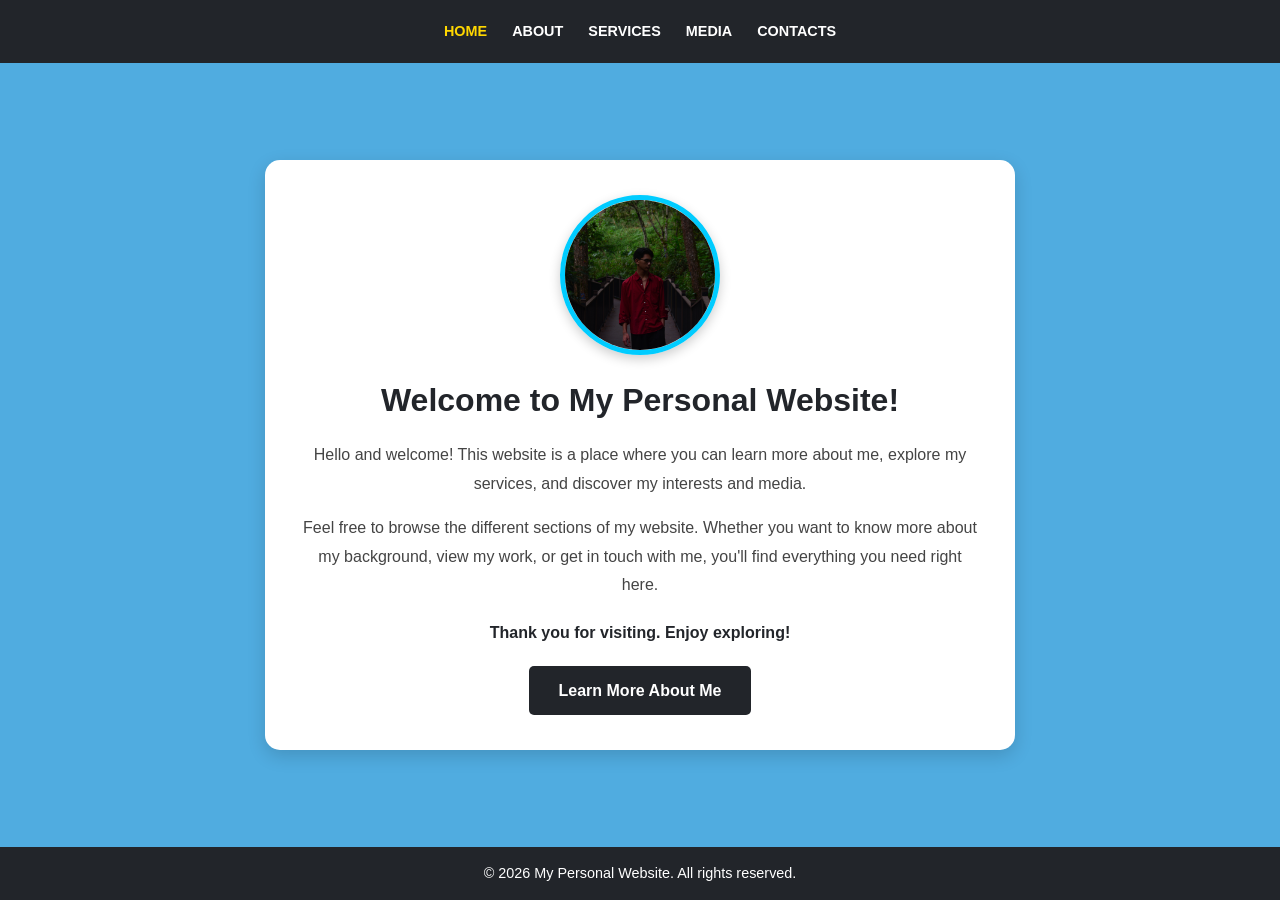
<file: index.html>
<!DOCTYPE html>
<html lang="en">
<head>
    <meta charset="UTF-8">
    <meta name="viewport" content="width=device-width, initial-scale=1.0">
    <link rel="stylesheet" href="styles.css">
    <title>Home | My Personal Website</title>
</head>
<body>

    <header class="header">
        <nav aria-label="Main navigation">
            <a href="index.html" aria-current="page">Home</a>
            <a href="about.html">About</a>
            <a href="services.html">Services</a>
            <a href="media.html">Media</a>
            <a href="contact.html">Contacts</a>
        </nav>
    </header>

    <main>
        <section class="welcome-section">
            <div class="profile-container">
                <img src="vlad.JPG"
                     alt="My profile picture"
                     class="profile-img">
            </div>

            <h1>Welcome to My Personal Website!</h1>

            <p class="welcome-text">
                Hello and welcome!
                This website is a place where you can learn more
                about me, explore my services, and discover my
                interests and media.
            </p>

            <p class="welcome-text">
                Feel free to browse the different sections of my
                website. Whether you want to know more about my
                background, view my work, or get in touch with me,
                you'll find everything you need right here.
            </p>

            <p class="welcome-message">
                Thank you for visiting. Enjoy exploring!
            </p>

            <a href="about.html" class="cta-btn">Learn More About Me</a>
        </section>
    </main>

    <footer>
        <p>&copy; 2026 My Personal Website. All rights reserved.</p>
    </footer>

</body>
</html>
</file>
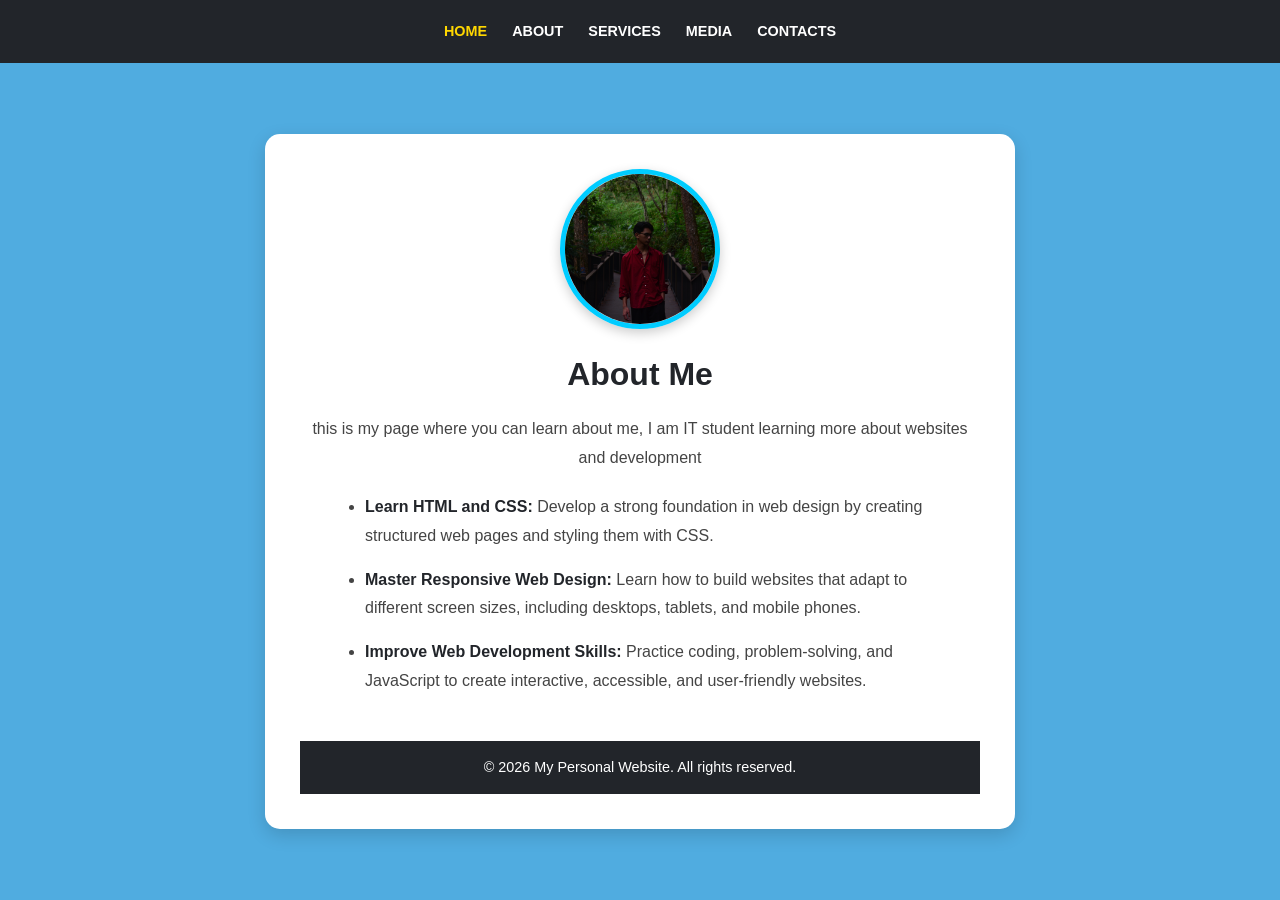
<file: about.html>
<!DOCTYPE html>
<html lang="en">
<head>
    <meta charset="UTF-8">
    <meta name="viewport" content="width=device-width, initial-scale=1.0">
    <link rel="stylesheet" href="styles.css">
    <title>about</title>
</head>
<body>
     <header class="header">
        <nav aria-label="Main navigation">
            <a href="index.html" aria-current="page">Home</a>
            <a href="about.html">About</a>
            <a href="services.html">Services</a>
            <a href="media.html">Media</a>
            <a href="contact.html">Contacts</a>
        </nav>
    </header>

    <main>
        <section class="welcome-section">
            <div class="profile-container">
                <img src="vlad.JPG"
                     alt="My profile picture"
                     class="profile-img">
            </div>
            <h1> About Me</h1>

            <p class="welcome-text">
                this is my page where you can learn about me, 
                I am IT student learning more about websites and development

<ul class="goals-list">
    <li>
        <strong>Learn HTML and CSS:</strong>
        Develop a strong foundation in web design by creating
        structured web pages and styling them with CSS.
    </li>

    <li>
        <strong>Master Responsive Web Design:</strong>
        Learn how to build websites that adapt to different
        screen sizes, including desktops, tablets, and mobile phones.
    </li>

    <li>
        <strong>Improve Web Development Skills:</strong>
        Practice coding, problem-solving, and JavaScript to create
        interactive, accessible, and user-friendly websites.
    </li>
</ul>

<br>

<footer>
        <p>&copy; 2026 My Personal Website. All rights reserved.</p>
    </footer>


</body>
</html>
</file>
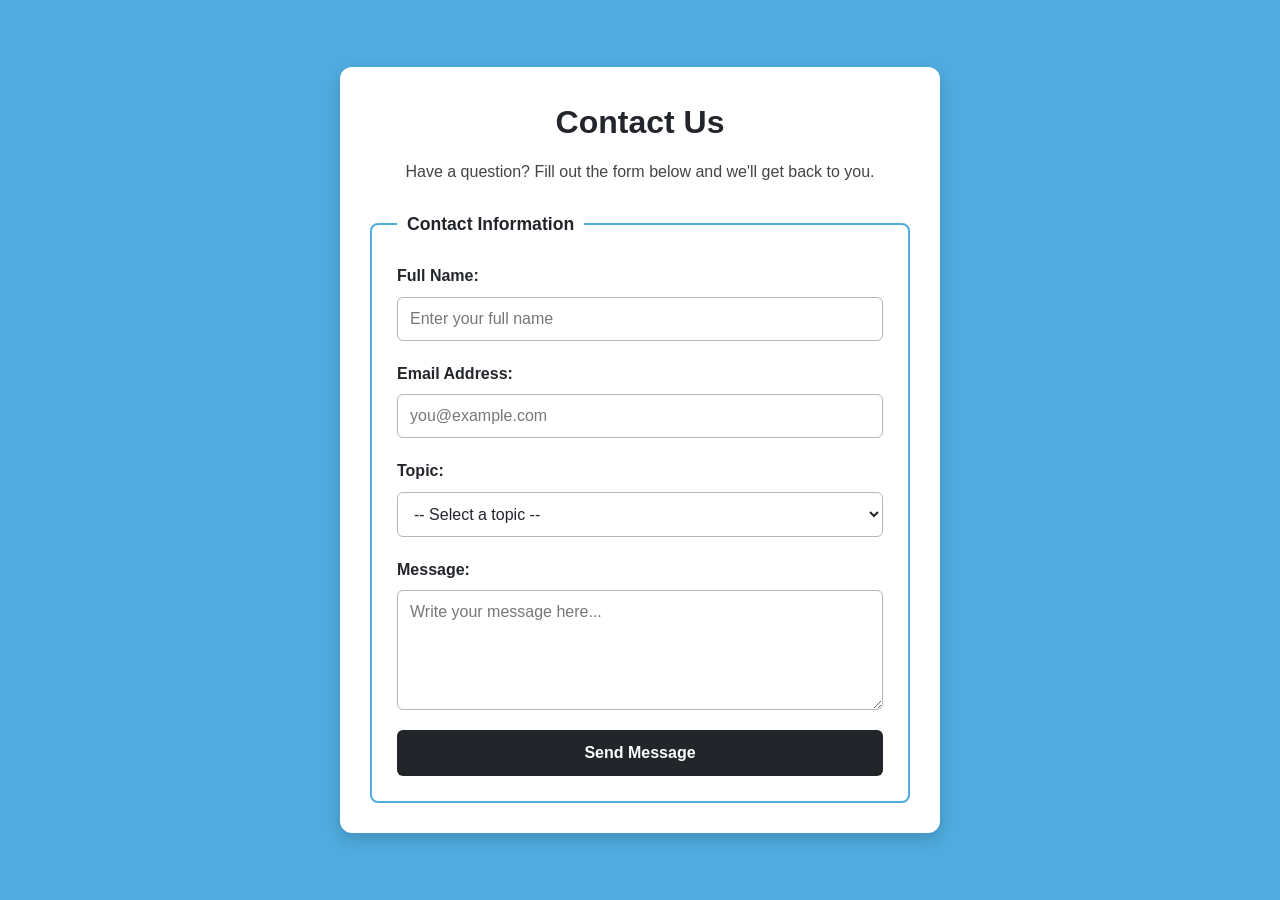
<file: contact.html>
<!DOCTYPE html>
<html lang="en">
<head>
  <meta charset="UTF-8">
  <meta name="viewport" content="width=device-width, initial-scale=1.0">
  <title>Contact Us</title>
  <link rel="stylesheet" href="styles.css">
</head>
<body>

  <main>
    <section class="contact-container">
      <h1>Contact Us</h1>
      <p>Have a question? Fill out the form below and we'll get back to you.</p>

      <form action="https://example.com/contact" method="post">
        <fieldset>
          <legend>Contact Information</legend>

          <div class="form-group">
            <label for="full-name">Full Name:</label>
            <input
              type="text"
              id="full-name"
              name="full_name"
              placeholder="Enter your full name"
              minlength="3"
              required
            >
          </div>

          <div class="form-group">
            <label for="email">Email Address:</label>
            <input
              type="email"
              id="email"
              name="email"
              placeholder="you@example.com"
              required
            >
          </div>

          <div class="form-group">
            <label for="topic">Topic:</label>
            <select id="topic" name="topic" required>
              <option value="">-- Select a topic --</option>
              <option value="general">General Inquiry</option>
              <option value="support">Technical Support</option>
              <option value="feedback">Feedback</option>
              <option value="business">Business Inquiry</option>
            </select>
          </div>

          <div class="form-group">
            <label for="message">Message:</label>
            <textarea
              id="message"
              name="message"
              rows="5"
              placeholder="Write your message here..."
              minlength="3"
              required
            ></textarea>
          </div>

          <button type="submit" class="cta-btn">
            Send Message
          </button>
        </fieldset>
      </form>
    </section>
  </main>

</body>
</html>
</file>
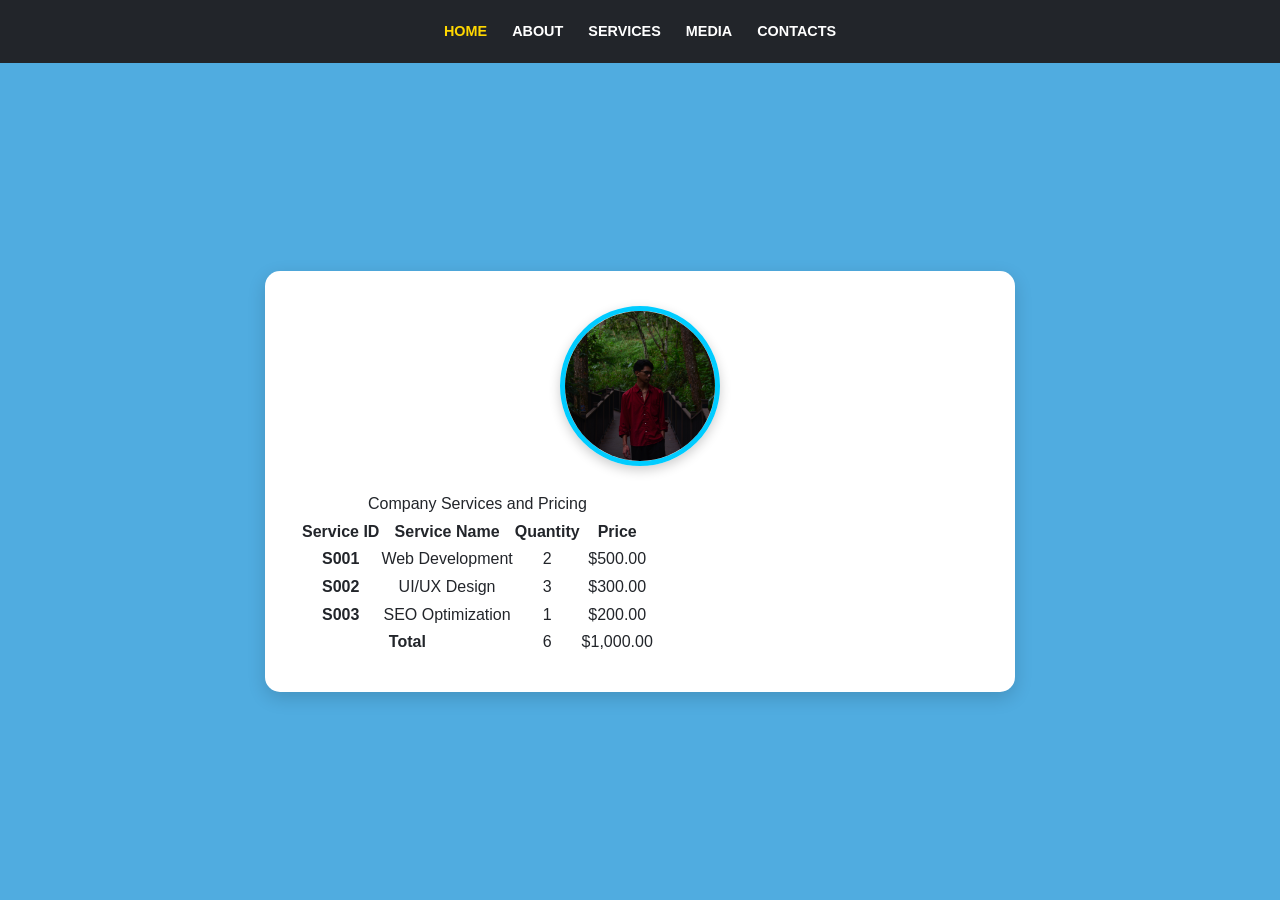
<file: services.html>
<!DOCTYPE html>
<html lang="en">
<head>
    <meta charset="UTF-8">
    <meta name="viewport" content="width=device-width, initial-scale=1.0">
    <link rel="stylesheet" href="styles.css">
    <title>Services</title>
</head>
<body>
<header class="header">
        <nav aria-label="Main navigation">
            <a href="index.html" aria-current="page">Home</a>
            <a href="about.html">About</a>
            <a href="services.html">Services</a>
            <a href="media.html">Media</a>
            <a href="contact.html">Contacts</a>
        </nav>
    </header>

    <main>
        <section class="welcome-section">
            <div class="profile-container">
                <img src="vlad.JPG"
                     alt="My profile picture"
                     class="profile-img">
            </div>
    
</body>
</html><table id="services-table-12345">
  <caption>Company Services and Pricing</caption>

  <thead>
    <tr>
      <th scope="col">Service ID</th>
      <th scope="col">Service Name</th>
      <th scope="col">Quantity</th>
      <th scope="col">Price</th>
    </tr>
  </thead>

  <tbody>
    <tr>
      <th scope="row">S001</th>
      <td>Web Development</td>
      <td>2</td>
      <td>$500.00</td>
    </tr>
    <tr>
      <th scope="row">S002</th>
      <td>UI/UX Design</td>
      <td>3</td>
      <td>$300.00</td>
    </tr>
    <tr>
      <th scope="row">S003</th>
      <td>SEO Optimization</td>
      <td>1</td>
      <td>$200.00</td>
    </tr>
  </tbody>

  <tfoot>
    <tr>
      <th scope="row" colspan="2">Total</th>
      <td>6</td>
      <td>$1,000.00</td>
    </tr>
  </tfoot>
</table>
</file>
<file: styles.css>
/* GENERAL RESET */
* {
    box-sizing: border-box;
    margin: 0;
    padding: 0;
}

/* MAIN PAGE */
body {
    font-family: Arial, sans-serif;
    background-color: #50ace0;
    color: #22252A;
    display: flex;
    flex-direction: column;
    min-height: 100vh;
    line-height: 1.6;
}

/* HEADER */
.header {
    background-color: #22252A;
    color: #ffffff;
    padding: 20px;
    width: 100%;
}

/* NAVIGATION */
nav {
    display: flex;
    justify-content: center;
    align-items: center;
    flex-wrap: wrap;
    gap: 25px;
}

nav a {
    color: #ffffff;
    text-decoration: none;
    font-weight: bold;
    text-transform: uppercase;
    font-size: 0.9rem;
    transition: color 0.3s ease;
}

nav a:hover,
nav a:focus {
    color: #ffd700;
    text-decoration: underline;
}

nav a[aria-current="page"] {
    color: #ffd700;
}

/* MAIN CONTENT */
main {
    flex: 1;
    display: flex;
    justify-content: center;
    align-items: center;
    padding: 50px 20px;
}

/* HOME AND ABOUT SECTION */
.welcome-section {
    width: 100%;
    max-width: 750px;
    text-align: center;
    padding: 35px;
    background-color: #ffffff;
    border-radius: 15px;
    box-shadow: 0 6px 18px rgba(0, 0, 0, 0.15);
}

/* PROFILE PICTURE CONTAINER */
.profile-container {
    display: flex;
    justify-content: center;
    align-items: center;
    margin-bottom: 25px;
}

/* PROFILE PICTURE */
.profile-img {
    width: 160px;
    height: 160px;
    border-radius: 50%;
    object-fit: cover;
    object-position: center;
    border: 5px solid #00ccff;
    box-shadow: 0 4px 12px rgba(0, 0, 0, 0.2);
}

/* WELCOME HEADING */
.welcome-section h1 {
    color: #22252A;
    font-size: 2rem;
    margin-bottom: 20px;
    line-height: 1.3;
}

/* WELCOME PARAGRAPHS */
.welcome-text {
    font-size: 1rem;
    color: #444444;
    margin-bottom: 15px;
    line-height: 1.8;
}

/* CLOSING WELCOME MESSAGE */
.welcome-message {
    font-weight: bold;
    color: #22252A;
    margin: 20px 0;
}

/* ABOUT PAGE GOALS LIST */
.goals-list {
    text-align: left;
    margin: 20px auto;
    padding-left: 25px;
    max-width: 600px;
}

.goals-list li {
    margin-bottom: 15px;
    line-height: 1.8;
    color: #444444;
}

.goals-list li strong {
    color: #22252A;
}

/* CALL-TO-ACTION BUTTON */
.cta-btn {
    display: inline-block;
    background-color: #22252A;
    color: #ffffff;
    padding: 12px 30px;
    text-decoration: none;
    font-weight: bold;
    border-radius: 5px;
    border: none;
    cursor: pointer;
    transition: background-color 0.3s ease,
                transform 0.3s ease;
}

.cta-btn:hover,
.cta-btn:focus {
    background-color: #40454d;
    color: #ffffff;
    transform: translateY(-2px);
}

/* ==============================
   CONTACTS PAGE
   ============================== */

/* CONTACT FORM CONTAINER */
.contact-container {
    width: 100%;
    max-width: 600px;
    margin: 0 auto;
    padding: 30px;
    background-color: #ffffff;
    border-radius: 12px;
    box-shadow: 0 6px 18px rgba(0, 0, 0, 0.18);
}

/* CONTACT HEADING */
.contact-container h1 {
    color: #22252A;
    text-align: center;
    font-size: 2rem;
    margin-bottom: 10px;
}

/* CONTACT INTRODUCTION */
.contact-container > p {
    color: #444444;
    text-align: center;
    margin-bottom: 25px;
    line-height: 1.7;
}

/* FIELDSET */
.contact-container fieldset {
    border: 2px solid #50ace0;
    border-radius: 8px;
    padding: 25px;
}

/* LEGEND */
.contact-container legend {
    color: #22252A;
    font-weight: bold;
    font-size: 1.1rem;
    padding: 0 10px;
}

/* FORM GROUPS */
.form-group {
    margin-bottom: 20px;
}

/* FORM LABELS */
.form-group label {
    display: block;
    color: #22252A;
    font-weight: bold;
    margin-bottom: 8px;
}

/* INPUTS, SELECT, AND TEXTAREA */
.form-group input,
.form-group select,
.form-group textarea {
    display: block;
    width: 100%;
    padding: 12px;
    font-family: Arial, sans-serif;
    font-size: 1rem;
    color: #22252A;
    background-color: #ffffff;
    border: 1px solid #b5b5b5;
    border-radius: 6px;
    transition: border-color 0.3s ease,
                box-shadow 0.3s ease;
}

/* TEXTAREA */
.form-group textarea {
    resize: vertical;
    min-height: 120px;
}

/* INPUT FOCUS EFFECTS */
.form-group input:focus,
.form-group select:focus,
.form-group textarea:focus {
    outline: none;
    border-color: #0077aa;
    box-shadow: 0 0 0 3px rgba(80, 172, 224, 0.25);
}

/* PLACEHOLDER TEXT */
.form-group input::placeholder,
.form-group textarea::placeholder {
    color: #777777;
}

/* CONTACT SUBMIT BUTTON */
.contact-container .cta-btn {
    display: block;
    width: 100%;
    padding: 14px;
    background-color: #22252A;
    color: #ffffff;
    font-size: 1rem;
    font-weight: bold;
    border: none;
    border-radius: 6px;
    cursor: pointer;
    transition: background-color 0.3s ease,
                transform 0.2s ease;
}

/* CONTACT BUTTON HOVER */
.contact-container .cta-btn:hover {
    background-color: #40454d;
    transform: translateY(-2px);
}

/* KEYBOARD ACCESSIBILITY */
.contact-container .cta-btn:focus-visible {
    outline: 3px solid #0077aa;
    outline-offset: 3px;
}

/* FOOTER */
footer {
    background-color: #22252A;
    color: #ffffff;
    text-align: center;
    padding: 15px;
    font-size: 0.9rem;
    width: 100%;
    margin-top: auto;
}


@media (max-width: 600px) {

    /* HEADER AND NAVIGATION */
    .header {
        padding: 15px 10px;
    }

    nav {
        gap: 12px;
    }

    nav a {
        font-size: 0.8rem;
    }

    /* MAIN CONTENT */
    main {
        padding: 30px 15px;
    }

    /* HOME AND ABOUT */
    .welcome-section {
        padding: 25px 18px;
    }

    .profile-img {
        width: 130px;
        height: 130px;
    }

    .welcome-section h1 {
        font-size: 1.6rem;
    }

    .welcome-text {
        font-size: 0.95rem;
    }

    .cta-btn {
        padding: 10px 20px;
    }

    /* CONTACTS */
    .contact-container {
        padding: 20px;
    }

    .contact-container h1 {
        font-size: 1.7rem;
    }

    .contact-container fieldset {
        padding: 18px;
    }

    .form-group input,
    .form-group select,
    .form-group textarea {
        font-size: 16px;
    }
}
</file>
